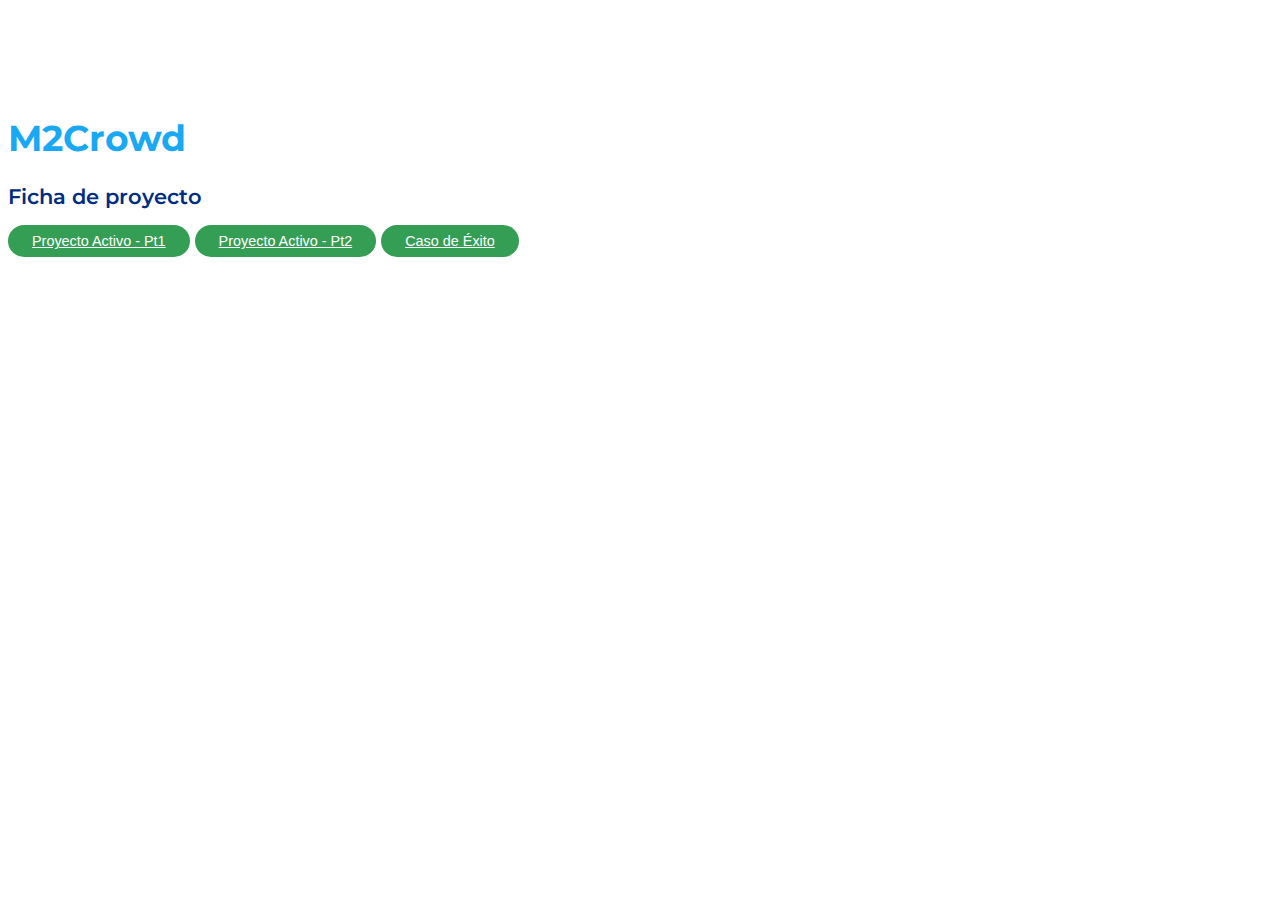
<file: index.html>
<!DOCTYPE html>
<html lang="en">
  <head>
    <meta charset="UTF-8" />
    <meta http-equiv="X-UA-Compatible" content="IE=edge" />
    <meta name="viewport" content="width=device-width, initial-scale=1.0" />
    <title>M2Crowd</title>
  </head>
  <body>
    <link
      href="https://cdn.jsdelivr.net/npm/bootstrap@5.0.2/dist/css/bootstrap.min.css"
      rel="stylesheet"
      integrity="sha384-EVSTQN3/azprG1Anm3QDgpJLIm9Nao0Yz1ztcQTwFspd3yD65VohhpuuCOmLASjC"
      crossorigin="anonymous"
    />
    <link rel="stylesheet" href="css/main.css" />

    <section>
      <br />
      <br />
      <br />
      <br />
      <div class="container text-center">
        <h1 class="ttls_section fw700 c_secundary mb-2">M2Crowd</h1>
        <h3 class="ttls_section fw600 c_primary mb-4">Ficha de proyecto</h3>
        <div class="mt-5">
          <a class="btn btn btn_crowd mb-4" href="index-pt1.html"
            >Proyecto Activo - Pt1</a
          >
          <a class="btn btn btn_crowd mb-4" href="index-pt2.html"
            >Proyecto Activo - Pt2</a
          >
          <a class="btn btn btn_crowd mb-4" href="caso-exito.html"
            >Caso de Éxito</a
          >
        </div>
      </div>
    </section>

    <script
      src="https://code.jquery.com/jquery-3.6.0.min.js"
      integrity="sha256-/xUj+3OJU5yExlq6GSYGSHk7tPXikynS7ogEvDej/m4="
      crossorigin="anonymous"
    ></script>
    <script
      src="https://cdn.jsdelivr.net/npm/@popperjs/core@2.9.2/dist/umd/popper.min.js"
      integrity="sha384-IQsoLXl5PILFhosVNubq5LC7Qb9DXgDA9i+tQ8Zj3iwWAwPtgFTxbJ8NT4GN1R8p"
      crossorigin="anonymous"
    ></script>
    <script
      src="https://cdn.jsdelivr.net/npm/bootstrap@5.0.2/dist/js/bootstrap.min.js"
      integrity="sha384-cVKIPhGWiC2Al4u+LWgxfKTRIcfu0JTxR+EQDz/bgldoEyl4H0zUF0QKbrJ0EcQF"
      crossorigin="anonymous"
    ></script>
  </body>
</html>
</file>
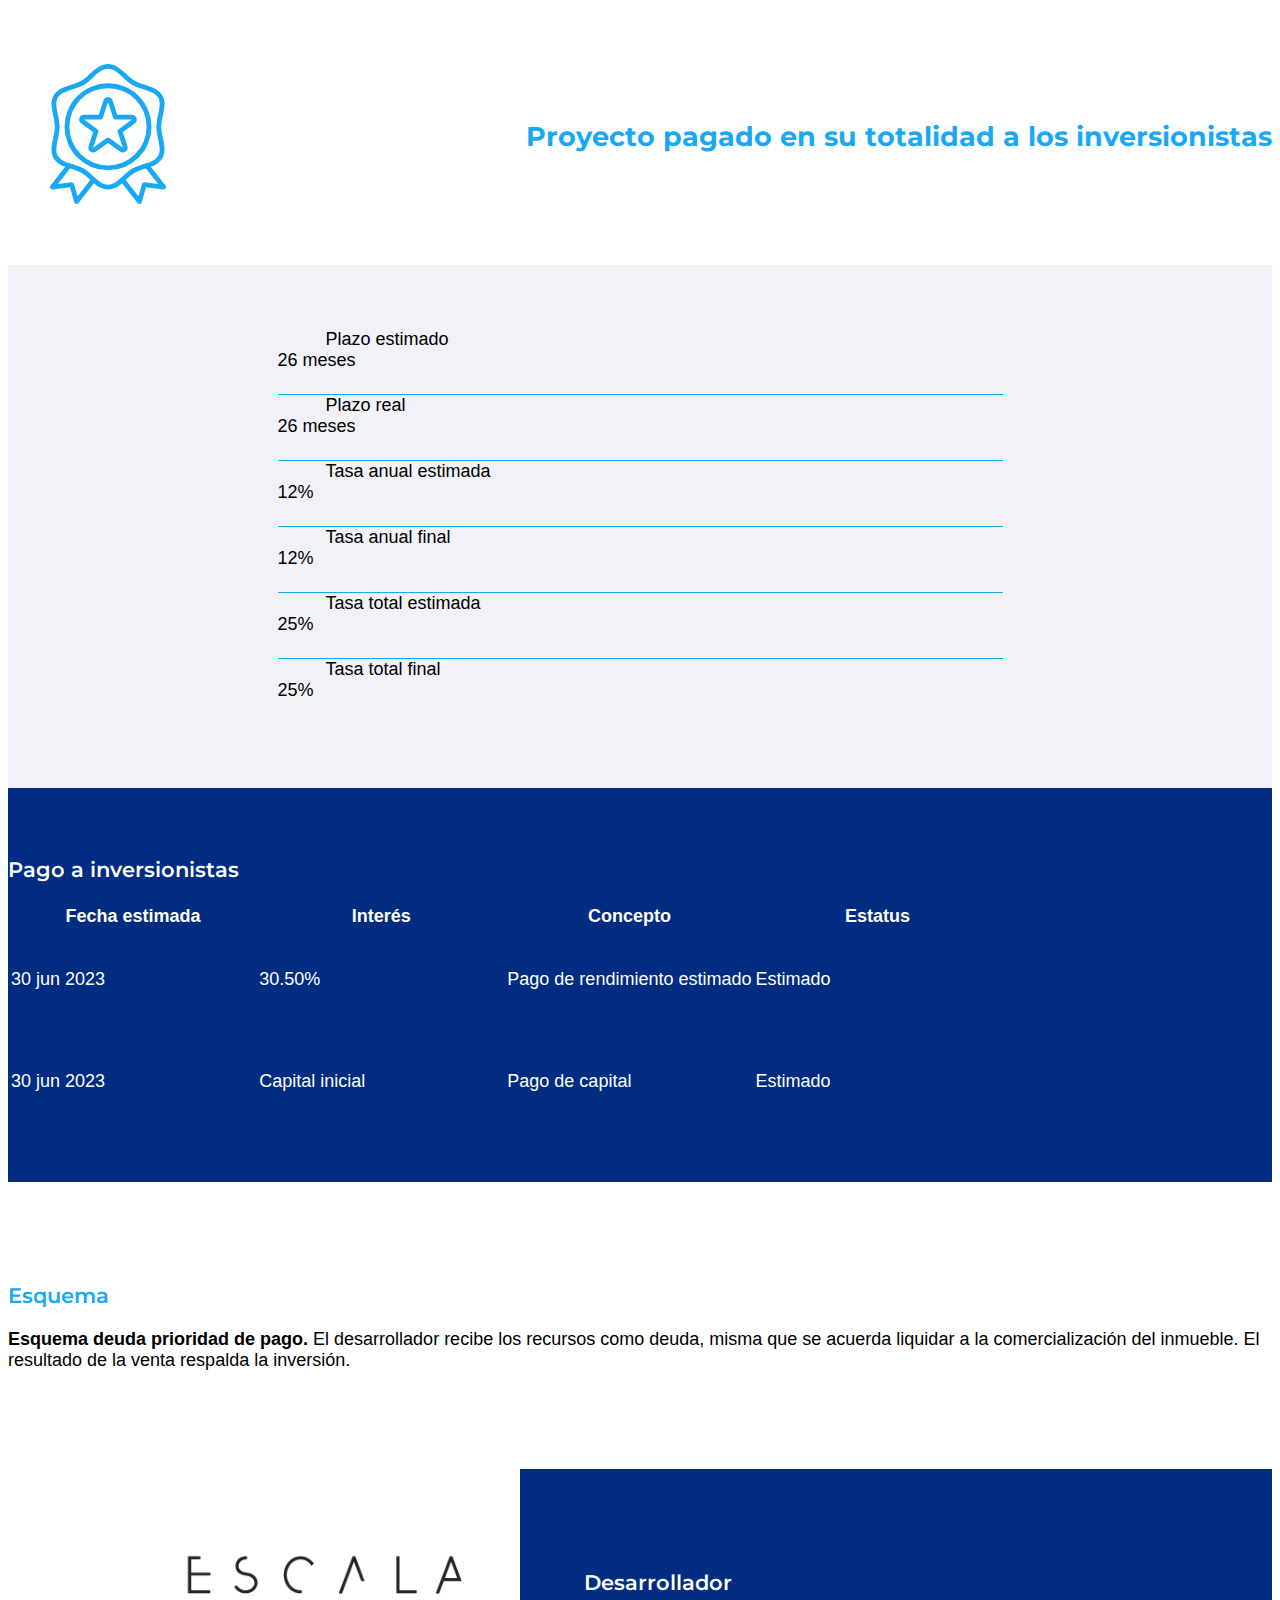
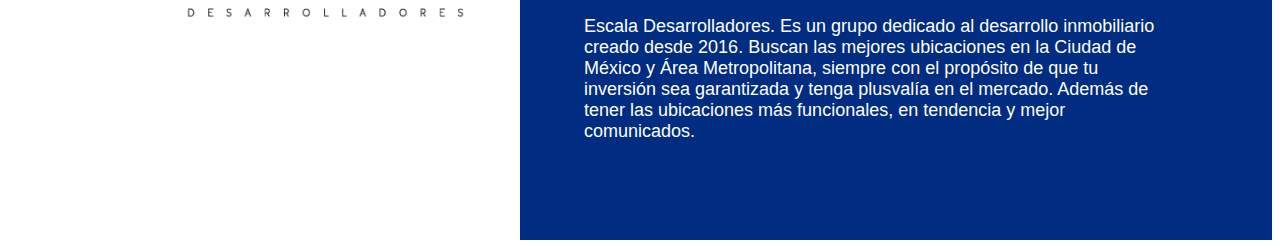
<file: caso-exito.html>
<!DOCTYPE html>
<html lang="en">
  <head>
    <meta charset="UTF-8" />
    <meta http-equiv="X-UA-Compatible" content="IE=edge" />
    <meta name="viewport" content="width=device-width, initial-scale=1.0" />
    <title>M2Crowd - Caso Éxito</title>
  </head>
  <body>
    <link
      href="https://cdn.jsdelivr.net/npm/bootstrap@5.0.2/dist/css/bootstrap.min.css"
      rel="stylesheet"
      integrity="sha384-EVSTQN3/azprG1Anm3QDgpJLIm9Nao0Yz1ztcQTwFspd3yD65VohhpuuCOmLASjC"
      crossorigin="anonymous"
    />
    <link rel="stylesheet" href="css/main.css" />

    <section class="wrapper_paid_out">
      <div class="container">
        <div class="row justify-content-sm-center">
          <div class="col-sm-10">
            <div class="box_paid_out">
              <div class="box_paid_img">
                <img
                  src="imgs/ico-exito.svg"
                  alt="M2Crowd - Proyecto pagado en su totalidad 
                a los inversionistas"
                />
              </div>
              <div>
                <h2 class="ttls_section fw700 c_secundary p-0">
                  Proyecto pagado en su totalidad a los inversionistas
                </h2>
              </div>
            </div>
          </div>
        </div>
      </div>
    </section>

    <section class="wrapper_project_details plazos">
      <div class="container">
        <div class="drawer_list_details">
          <div class="row align-items-center line_row">
            <div class="col col_first">Plazo estimado</div>
            <div class="col">26 meses</div>
          </div>
          <div class="row align-items-center line_row">
            <div class="col col_first">Plazo real</div>
            <div class="col">26 meses</div>
          </div>
          <div class="row align-items-center line_row">
            <div class="col col_first">Tasa anual estimada </div>
            <div class="col">12%</div>
          </div>
          <div class="row align-items-center line_row">
            <div class="col col_first">
              Tasa anual final 
            </div>
            <div class="col">12%</div>
          </div>
          <div class="row align-items-center line_row">
            <div class="col col_first">
              Tasa total estimada
            </div>
            <div class="col">25%</div>
          </div>
          <div class="row align-items-center line_row">
            <div class="col col_first">
              Tasa total final
            </div>
            <div class="col">25%</div>
          </div>
        </div>
      </div>
    </section>

    <section class="wrapper_investors">
      <div class="container">
        <h3 class="text-center ttls_section fw600 mb-5">
          Pago a inversionistas
        </h3>

        <div class="table-responsive">
          <table class="table table-bordered align-middle">
            <thead>
              <tr>
                <th scope="col" class="text-center">
                  Fecha estimada
                </th>
                <th scope="col" class="text-center">Interés</th>
                <th scope="col" class="text-center">Concepto</th>
                <th scope="col" class="text-center">Estatus</th>
              </tr>
            </thead>
            <tbody class="text-center">
              <tr>
                <td>30 jun 2023</td>
                <td>30.50%</td>
                <td>Pago de rendimiento estimado</td>
                <td>Estimado</td>
              </tr>
              <tr>
                <td>30 jun 2023</td>
                <td>Capital inicial</td>
                <td>Pago de capital</td>
                <td>Estimado</td>
              </tr>
            </tbody>
          </table>
        </div>
      </div>
    </section>

    <section class="wrapper_schemes exito">
      <div class="container">
        <h3 class="text-center ttls_section c_secundary fw600 mb-4">
          Esquema
        </h3>
        <p class="mb-4">
          <strong>Esquema deuda prioridad de pago. </strong> El desarrollador
          recibe los recursos como deuda, misma que se acuerda liquidar a la
          comercialización del inmueble. El resultado de la venta respalda la
          inversión.
        </p>
      </div>
    </section>

    <section class="wrapper_developer ">
      <div class="drawer_develop">
        <div class="box_logo_develop">
          <img
            src="imgs/logoEscala.svg"
            alt="Escala Desarrolladores Es un grupo dedicado al desarrollo inmobiliario creado desde 2016."
          />
        </div>
        <div class="box_info_develop">
          <div>
            <h3 class="ttls_section fw600 mb-3">Desarrollador</h3>
            <p>
              Escala Desarrolladores. Es un grupo dedicado al desarrollo
              inmobiliario creado desde 2016. Buscan las mejores ubicaciones en
              la Ciudad de México y Área Metropolitana, siempre con el propósito
              de que tu inversión sea garantizada y tenga plusvalía en el
              mercado. Además de tener las ubicaciones más funcionales, en
              tendencia y mejor comunicados.
            </p>
          </div>
        </div>
      </div>
    </section>

    <script
      src="https://code.jquery.com/jquery-3.6.0.min.js"
      integrity="sha256-/xUj+3OJU5yExlq6GSYGSHk7tPXikynS7ogEvDej/m4="
      crossorigin="anonymous"
    ></script>
    <script
      src="https://cdn.jsdelivr.net/npm/@popperjs/core@2.9.2/dist/umd/popper.min.js"
      integrity="sha384-IQsoLXl5PILFhosVNubq5LC7Qb9DXgDA9i+tQ8Zj3iwWAwPtgFTxbJ8NT4GN1R8p"
      crossorigin="anonymous"
    ></script>
    <script
      src="https://cdn.jsdelivr.net/npm/bootstrap@5.0.2/dist/js/bootstrap.min.js"
      integrity="sha384-cVKIPhGWiC2Al4u+LWgxfKTRIcfu0JTxR+EQDz/bgldoEyl4H0zUF0QKbrJ0EcQF"
      crossorigin="anonymous"
    ></script>
  </body>
</html>
</file>
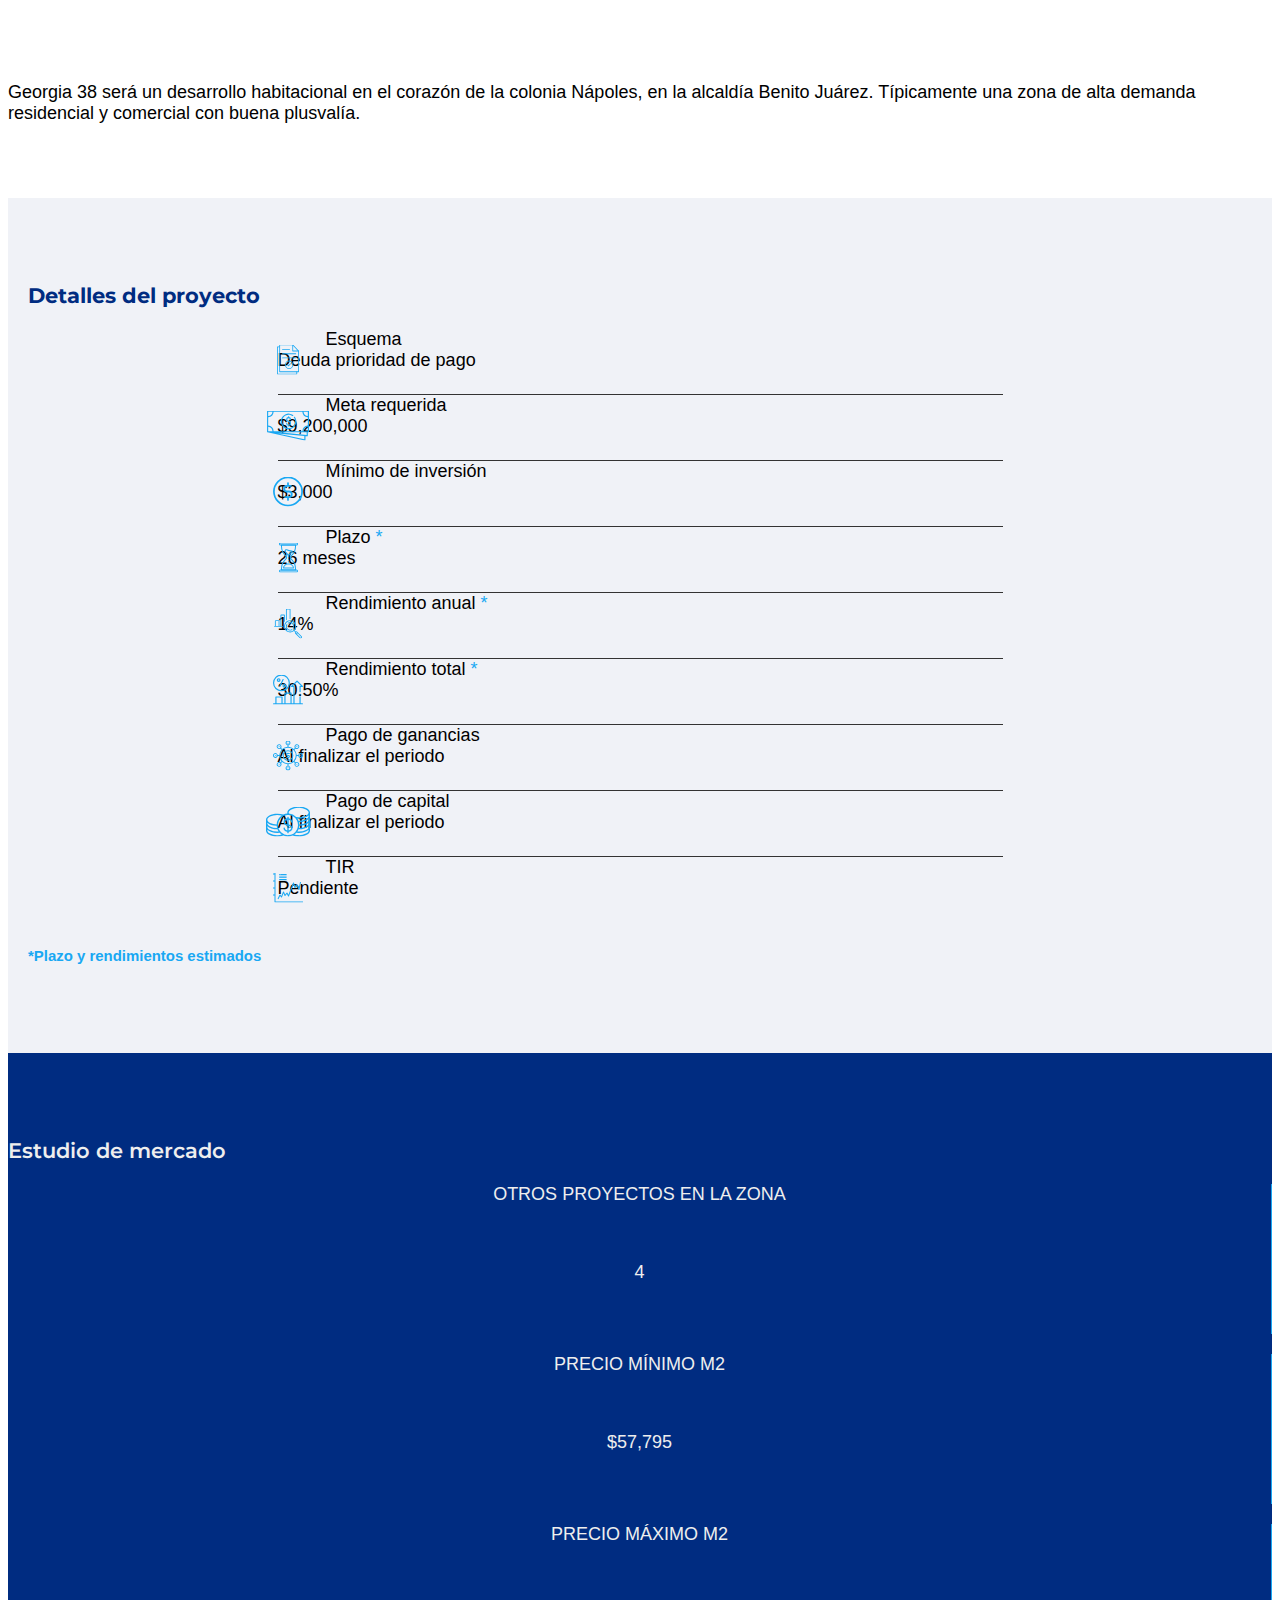
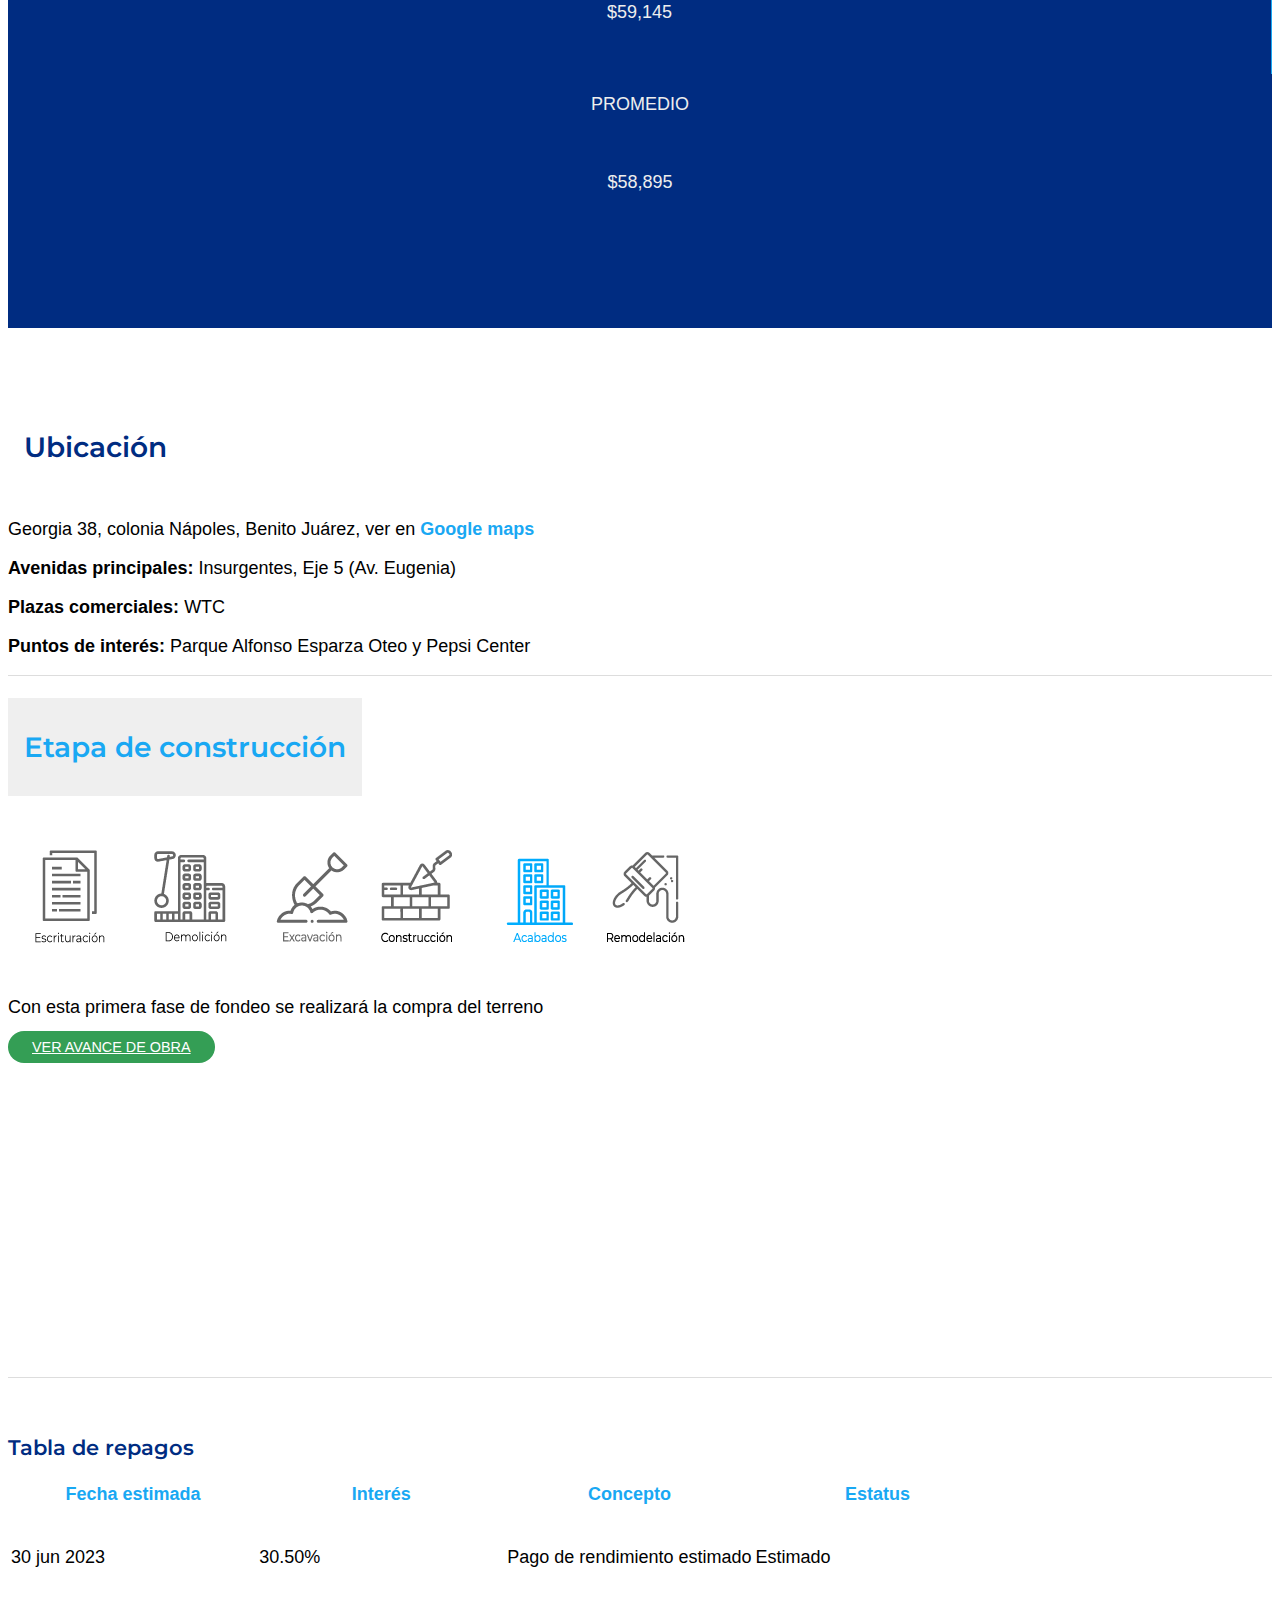
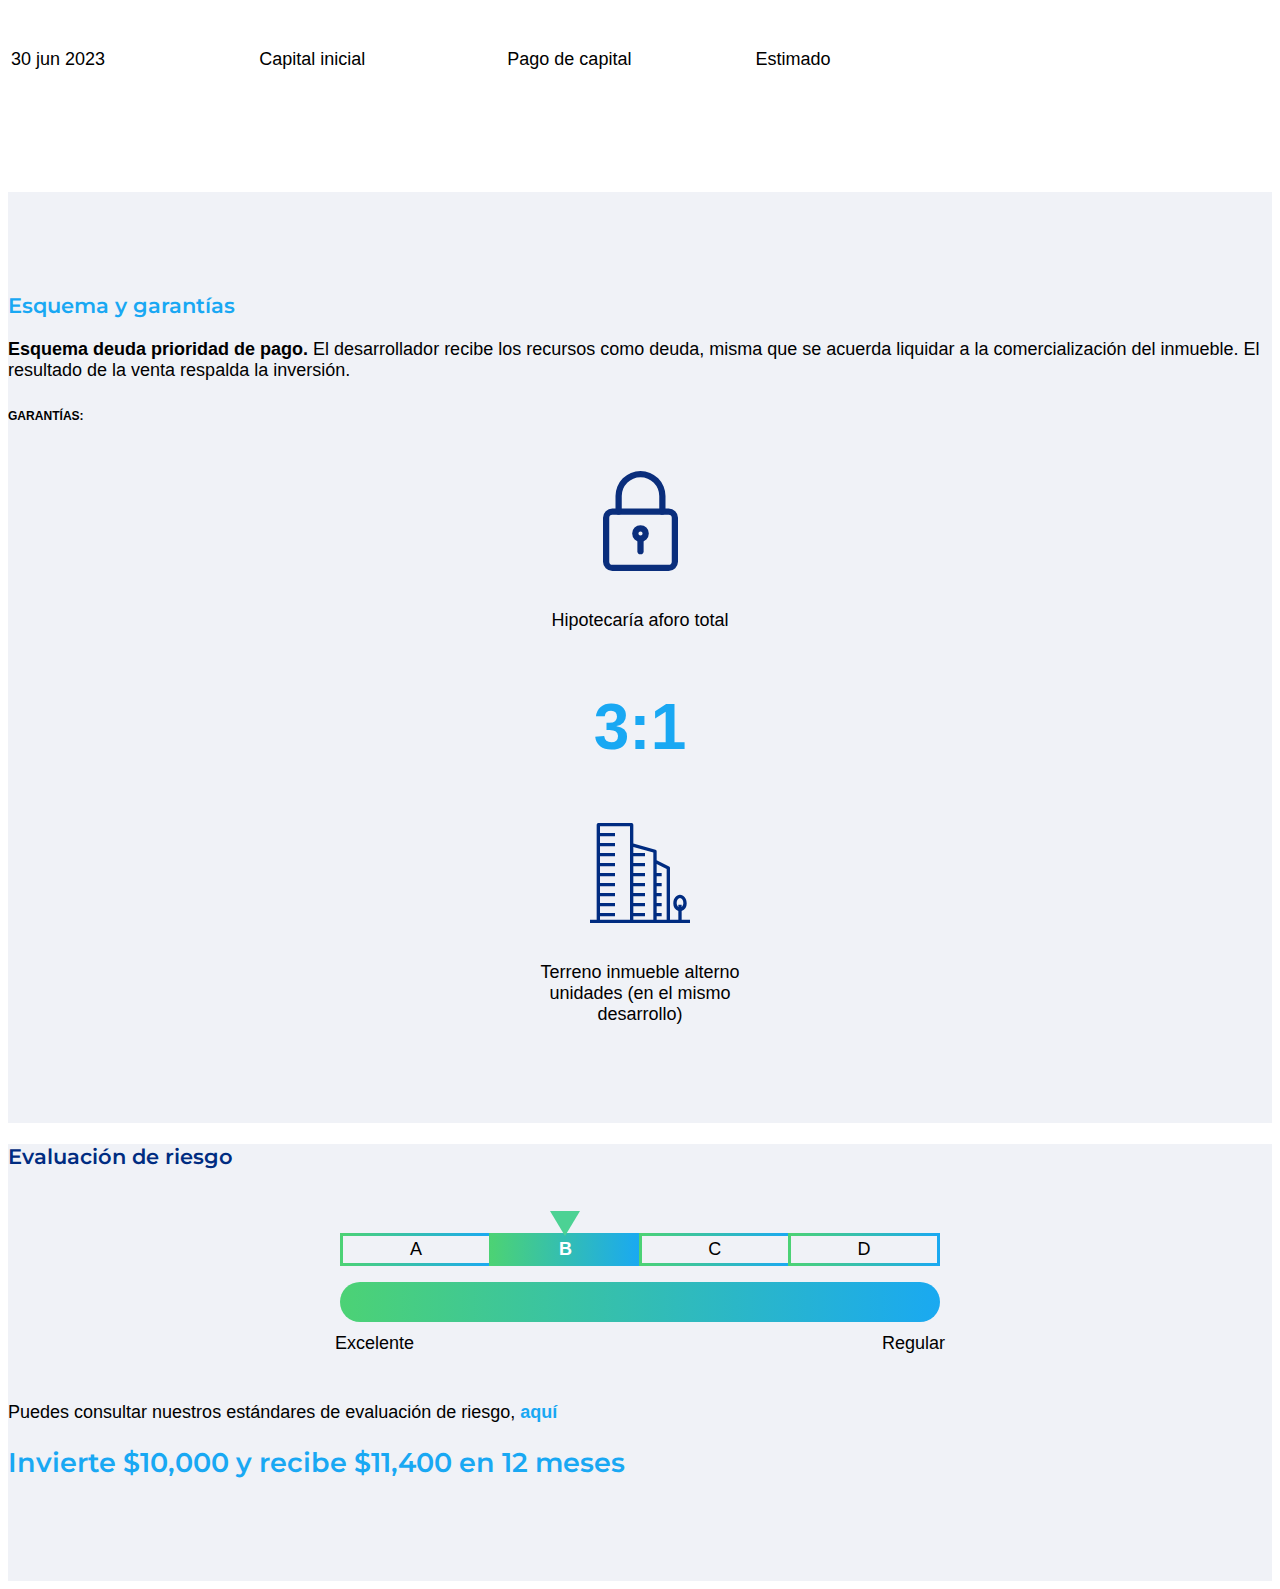
<file: index-pt1.html>
<!DOCTYPE html>
<html lang="en">
  <head>
    <meta charset="UTF-8" />
    <meta http-equiv="X-UA-Compatible" content="IE=edge" />
    <meta name="viewport" content="width=device-width, initial-scale=1.0" />
    <title>M2Crowd - Pt1</title>
  </head>
  <body>
    <link
      href="https://cdn.jsdelivr.net/npm/bootstrap@5.0.2/dist/css/bootstrap.min.css"
      rel="stylesheet"
      integrity="sha384-EVSTQN3/azprG1Anm3QDgpJLIm9Nao0Yz1ztcQTwFspd3yD65VohhpuuCOmLASjC"
      crossorigin="anonymous"
    />
    <link rel="stylesheet" href="css/main.css" />

    <section class="wrapper_project_description">
      <div class="container">
        <p class="m-0">
          Georgia 38 será un desarrollo habitacional en el corazón de la colonia
          Nápoles, en la alcaldía Benito Juárez. Típicamente una zona de alta
          demanda residencial y comercial con buena plusvalía.
        </p>
      </div>
    </section>

    <section class="wrapper_project_details">
      <div class="container">
        <h3 class="text-center ttls_section fw700 c_primary mb-4">
          Detalles del proyecto
        </h3>
        <div class="drawer_list_details">
          <div class="row align-items-center line_row">
            <span class="ico_list"
              ><img src="imgs/icos-details/agreement.svg" alt="Ico M2Crowd"
            /></span>
            <div class="col col_first">Esquema</div>
            <div class="col">Deuda prioridad de pago</div>
          </div>
          <div class="row align-items-center line_row">
            <span class="ico_list"
              ><img src="imgs/icos-details/cash.svg" alt="Ico M2Crowd"
            /></span>
            <div class="col col_first">Meta requerida</div>
            <div class="col">$9,200,000</div>
          </div>
          <div class="row align-items-center line_row">
            <span class="ico_list"
              ><img src="imgs/icos-details/coin.svg" alt="Ico M2Crowd"
            /></span>
            <div class="col col_first">Mínimo de inversión</div>
            <div class="col">$3,000</div>
          </div>
          <div class="row align-items-center line_row">
            <span class="ico_list"
              ><img src="imgs/icos-details/hourglass.svg" alt="Ico M2Crowd"
            /></span>
            <div class="col col_first">
              Plazo <span class="c_secundary">*</span>
            </div>
            <div class="col">26 meses</div>
          </div>
          <div class="row align-items-center line_row">
            <span class="ico_list"
              ><img src="imgs/icos-details/bar-chart.svg" alt="Ico M2Crowd"
            /></span>
            <div class="col col_first">
              Rendimiento anual <span class="c_secundary">*</span>
            </div>
            <div class="col">14%</div>
          </div>
          <div class="row align-items-center line_row">
            <span class="ico_list"
              ><img src="imgs/icos-details/redtotal.svg" alt="Ico M2Crowd"
            /></span>
            <div class="col col_first">
              Rendimiento total <span class="c_secundary">*</span>
            </div>
            <div class="col">30.50%</div>
          </div>
          <div class="row align-items-center line_row">
            <span class="ico_list"
              ><img src="imgs/icos-details/pay.svg" alt="Ico M2Crowd"
            /></span>
            <div class="col col_first">Pago de ganancias</div>
            <div class="col">Al finalizar el periodo</div>
          </div>
          <div class="row align-items-center line_row">
            <span class="ico_list"
              ><img src="imgs/icos-details/pays-coins.svg" alt="Ico M2Crowd"
            /></span>
            <div class="col col_first">Pago de capital</div>
            <div class="col">Al finalizar el periodo</div>
          </div>
          <div class="row align-items-center line_row">
            <span class="ico_list"
              ><img src="imgs/icos-details/analytics.svg" alt="Ico M2Crowd"
            /></span>
            <div class="col col_first">TIR</div>
            <div class="col">Pendiente</div>
          </div>
        </div>
        <div class="mt-5">
          <h5 class="c_secundary fst-italic text-center">
            *Plazo y rendimientos estimados
          </h5>
        </div>
      </div>
    </section>

    <section class="wrapper_market_study">
      <div class="container">
        <h3 class="text-center ttls_section fw600 mb-5">Estudio de mercado</h3>
        <div class="row">
          <div class="col-sm-6 col-md-3">
            <div class="box_item_market">
              <p class="firt_p">OTROS PROYECTOS EN LA ZONA</p>
              <p class="sec_p">4</p>
            </div>
          </div>
          <div class="col-sm-6 col-md-3">
            <div class="box_item_market">
              <p class="firt_p">PRECIO MÍNIMO M2</p>
              <p class="sec_p">$57,795</p>
            </div>
          </div>
          <div class="col-sm-6 col-md-3">
            <div class="box_item_market">
              <p class="firt_p">PRECIO MÁXIMO M2</p>
              <p class="sec_p">$59,145</p>
            </div>
          </div>
          <div class="col-sm-6 col-md-3">
            <div class="box_item_market">
              <p class="firt_p">PROMEDIO</p>
              <p class="sec_p">$58,895</p>
            </div>
          </div>
        </div>
      </div>
    </section>

    <section class="wrapper_accordion">
      <div class="accordion" id="accordionPanelsStayOpenExample">
        <div class="accordion-item">
          <h2 class="accordion-header" id="panelsStayOpen-headingOne">
            <button
              class="accordion-button c_primary"
              type="button"
              data-bs-toggle="collapse"
              data-bs-target="#panelsStayOpen-collapseOne"
              aria-expanded="true"
              aria-controls="panelsStayOpen-collapseOne"
            >
              Ubicación
            </button>
          </h2>
          <div
            id="panelsStayOpen-collapseOne"
            class="accordion-collapse collapse show"
            aria-labelledby="panelsStayOpen-headingOne"
          >
            <div class="container">
              <div class="accordion-body mb-5">
                <p>
                  Georgia 38, colonia Nápoles, Benito Juárez, ver en
                  <a class="alink" href="#">Google maps</a>
                </p>
                <p class="mb-0">
                  <strong>Avenidas principales:</strong>
                  <span>Insurgentes, Eje 5 (Av. Eugenia)</span>
                </p>
                <p class="mb-0">
                  <strong>Plazas comerciales:</strong> <span>WTC</span>
                </p>
                <p class="mb-0">
                  <strong>Puntos de interés:</strong>
                  <span>Parque Alfonso Esparza Oteo y Pepsi Center</span>
                </p>
              </div>
            </div>
          </div>
        </div>
        <div class="accordion-item">
          <h2 class="accordion-header" id="panelsStayOpen-headingTwo">
            <button
              class="accordion-button collapsed c_secundary"
              type="button"
              data-bs-toggle="collapse"
              data-bs-target="#panelsStayOpen-collapseTwo"
              aria-expanded="false"
              aria-controls="panelsStayOpen-collapseTwo"
            >
              Etapa de construcción
            </button>
          </h2>
          <div
            id="panelsStayOpen-collapseTwo"
            class="accordion-collapse collapse"
            aria-labelledby="panelsStayOpen-headingTwo"
          >
            <div class="container">
              <div class="accordion-body mb-5">
                <div class="text-center box_icos_steps">
                  <img
                    src="imgs/etapa-de-proyecto.png"
                    alt="M2Crowd - Etapa de construcción"
                  />
                </div>
                <p class="text-center mb-5">
                  Con esta primera fase de fondeo se realizará la compra del terreno
                </p>
                <div class="text-center mb-5">
                  <a href="" class="btn btn_crowd">VER AVANCE DE OBRA</a>
                </div>
                <div class="drawer_iframe_video">
                  <iframe
                    width="560"
                    height="315"
                    src="https://www.youtube.com/embed/YzzC1vF0Uow"
                    title="M2Crowd Oficial"
                    frameborder="0"
                    allow="accelerometer; autoplay; clipboard-write; encrypted-media; gyroscope; picture-in-picture"
                    allowfullscreen
                  ></iframe>
                </div>
              </div>
            </div>
          </div>
        </div>
      </div>
    </section>

    <section class="wrapper_table">
      <div class="container">
        <h3 class="text-center ttls_section c_primary fw600 mb-5">
          Tabla de repagos
        </h3>

        <div class="table-responsive">
          <table class="table table-bordered align-middle">
            <thead>
              <tr>
                <th scope="col" class="c_secundary text-center">
                  Fecha estimada
                </th>
                <th scope="col" class="c_secundary text-center">Interés</th>
                <th scope="col" class="c_secundary text-center">Concepto</th>
                <th scope="col" class="c_secundary text-center">Estatus</th>
              </tr>
            </thead>
            <tbody class="text-center">
              <tr>
                <td>30 jun 2023</td>
                <td>30.50%</td>
                <td>Pago de rendimiento estimado</td>
                <td>Estimado</td>
              </tr>
              <tr>
                <td>30 jun 2023</td>
                <td>Capital inicial</td>
                <td>Pago de capital</td>
                <td>Estimado</td>
              </tr>
            </tbody>
          </table>
        </div>
      </div>
    </section>

    <section class="wrapper_schemes">
      <div class="container">
        <h3 class="text-center ttls_section c_secundary fw600 mb-4">
          Esquema y garantías
        </h3>
        <p class="mb-4">
          <strong>Esquema deuda prioridad de pago. </strong> El desarrollador
          recibe los recursos como deuda, misma que se acuerda liquidar a la
          comercialización del inmueble. El resultado de la venta respalda la
          inversión.
        </p>
        <h6><strong>GARANTÍAS:</strong></h6>

        <div class="row justify-content-sm-center drawer_schemes_info">
          <div class="col-md-4 col-sm-6">
            <div class="item_guarantee">
              <img
                src="imgs/ico-hipotecaria.svg"
                alt="M2Crowd - Hipotecaría aforo total "
              />
              <p class="m-0">Hipotecaría aforo total</p>
              <p class="guarantee_number">3:1</p>
            </div>
          </div>
          <div class="col-md-4 col-sm-6">
            <div class="item_guarantee">
              <img
                src="imgs/ico-inmueble.svg"
                alt="M2Crowd - terreno inmueble alterno
              unidades"
              />
              <p>Terreno inmueble alterno unidades (en el mismo desarrollo)</p>
            </div>
          </div>
        </div>
      </div>
    </section>

    <section class="wrapper_risks">
      <div class="container">
        <h3 class="text-center ttls_section c_primary fw600 mb-4">
          Evaluación de riesgo
        </h3>
        <div class="wrapper_drop_risks">
          <div class="drop_risks">
            <div class="item_drop ">A</div>
            <div class="item_drop is_selected">B</div>
            <div class="item_drop ">C</div>
            <div class="item_drop ">D</div>
          </div>

          <div class="bar_risks"></div>
        </div>
        <div class="text-center">
          Puedes consultar nuestros estándares de evaluación de riesgo,
          <a href="#" class="alink">aquí</a>
        </div>
        <h2 class="text-center c_secundary mt-5 fw600 ttls_section">
          Invierte $10,000 y recibe $11,400 en 12 meses
        </h2>
      </div>
    </section>

    <script
      src="https://code.jquery.com/jquery-3.6.0.min.js"
      integrity="sha256-/xUj+3OJU5yExlq6GSYGSHk7tPXikynS7ogEvDej/m4="
      crossorigin="anonymous"
    ></script>
    <script
      src="https://cdn.jsdelivr.net/npm/@popperjs/core@2.9.2/dist/umd/popper.min.js"
      integrity="sha384-IQsoLXl5PILFhosVNubq5LC7Qb9DXgDA9i+tQ8Zj3iwWAwPtgFTxbJ8NT4GN1R8p"
      crossorigin="anonymous"
    ></script>
    <script
      src="https://cdn.jsdelivr.net/npm/bootstrap@5.0.2/dist/js/bootstrap.min.js"
      integrity="sha384-cVKIPhGWiC2Al4u+LWgxfKTRIcfu0JTxR+EQDz/bgldoEyl4H0zUF0QKbrJ0EcQF"
      crossorigin="anonymous"
    ></script>
  </body>
</html>
</file>
<file: css/main.css>
@import url("https://fonts.googleapis.com/css2?family=Montserrat:wght@100;200;300;400;500;600;700;800;900&display=swap");
body {
  font-family: muli, sans-serif !important;
  font-size: 18px;
}

.ttls_section {
  font-family: "Montserrat", sans-serif;
}
.ttls_section.fw600 {
  font-weight: 600;
}
.ttls_section.fw700 {
  font-weight: bold;
}

.c_primary {
  color: #002c81;
}

.c_secundary {
  color: #19a8f3;
}

.alink {
  color: #19a8f3;
  font-weight: 600;
  text-decoration: none;
}

.btn_crowd {
  background: #349e55;
  color: #ffffff;
  border-radius: 2rem;
  font-size: 0.9rem;
  padding: 0.5rem 1.5rem;
}
.btn_crowd:hover {
  color: #ffffff;
  background: #35c061;
}

tbody,
td,
tfoot,
th,
thead,
tr {
  border-color: #333333;
}

.wrapper_project_description {
  padding: 3.5rem 0;
}

.wrapper_project_details {
  background: #f0f2f7;
  padding: 4rem 1.25rem;
}
.wrapper_project_details .drawer_list_details {
  max-width: 725px;
  margin: 0 auto;
}
.wrapper_project_details .drawer_list_details .line_row {
  border-bottom: 1px solid #333;
  position: relative;
  min-height: 65px;
}
.wrapper_project_details .drawer_list_details .line_row:last-child {
  border: none;
}
.wrapper_project_details .drawer_list_details .line_row .ico_list {
  position: absolute;
  left: -2%;
  text-align: center;
  top: 50%;
  width: 50px;
  display: block;
  padding: 0;
  transform: translateY(-50%);
}
.wrapper_project_details .drawer_list_details .line_row .ico_list img {
  height: 30px;
}
.wrapper_project_details .drawer_list_details .line_row .col_first {
  padding-left: 3rem;
}

.wrapper_market_study {
  background: #002c81;
  color: #eeeeee;
  padding: 4rem 0;
}
.wrapper_market_study .col-md-3 {
  border-right: 1px solid #19a8f3;
  margin-bottom: 1.25rem;
}
.wrapper_market_study .col-md-3:last-child {
  border: none !important;
}
.wrapper_market_study .box_item_market {
  min-height: 150px;
  text-align: center;
}
.wrapper_market_study .box_item_market .firt_p {
  min-height: 60px;
}
.wrapper_market_study .box_item_market .sec_p {
  padding-bottom: 2rem;
}

.wrapper_accordion {
  padding: 3rem 0 2.25rem;
}
.wrapper_accordion .accordion-button {
  font-family: "Montserrat", sans-serif;
  font-weight: 600;
  font-size: 1.75rem;
  justify-content: center;
  border: 0;
  outline: none;
  padding: 2rem 1rem;
}
.wrapper_accordion .accordion-button:focus {
  outline: none;
  box-shadow: none;
}
.wrapper_accordion .accordion-button::after {
  margin-left: 10px;
}
.wrapper_accordion .accordion-button.c_secundary {
  color: #19a8f3 !important;
}
.wrapper_accordion .accordion-button:not(.collapsed) {
  color: #002c81;
  background-color: inherit;
  box-shadow: none;
}
.wrapper_accordion .drawer_iframe_video {
  max-width: 600px;
  margin: 0 auto;
}
.wrapper_accordion .drawer_iframe_video iframe {
  width: 100% !important;
}
.wrapper_accordion .accordion-item {
  border: 0;
  border-bottom: 1px solid #dddddd;
}
.wrapper_accordion .box_icos_steps img {
  width: 100%;
  max-width: 700px;
  margin: 0 auto;
}

.wrapper_table {
  margin-bottom: 5rem;
}
.wrapper_table tbody tr {
  height: 100px;
}
.wrapper_table tbody,
.wrapper_table td,
.wrapper_table tfoot,
.wrapper_table th,
.wrapper_table thead,
.wrapper_table tr {
  width: 25%;
}

.wrapper_schemes {
  background: #f0f2f7;
  padding: 5rem 0 5rem;
}
.wrapper_schemes.exito {
  background: #ffffff;
}
.wrapper_schemes .drawer_schemes_info .item_guarantee {
  text-align: center;
  margin: 0 auto;
  margin-top: 3rem;
  max-width: 250px;
}
.wrapper_schemes .drawer_schemes_info .item_guarantee img {
  height: 100px;
  margin-bottom: 1rem;
}
.wrapper_schemes .drawer_schemes_info .item_guarantee .guarantee_number {
  font-weight: 700;
  font-size: 4rem;
  color: #19a8f3;
  line-height: 1;
}

.wrapper_risks {
  background: #f0f2f7;
  padding-bottom: 5rem;
}
.wrapper_risks .wrapper_drop_risks {
  margin-bottom: 5rem;
}
.wrapper_risks .wrapper_drop_risks .drop_risks {
  margin: 0 auto;
  margin-top: 4rem;
  max-width: 600px;
  display: flex;
}
.wrapper_risks .wrapper_drop_risks .drop_risks .item_drop {
  border: 3px solid #4cd275;
  border-image: linear-gradient(to right, #4cd275, #1aa9f1) 1;
  border-right: 0;
  width: 100%;
  text-align: center;
  padding: 0.2rem;
}
.wrapper_risks .wrapper_drop_risks .drop_risks .item_drop:last-child {
  border-right: 3px solid #1aa9f1;
}
.wrapper_risks .wrapper_drop_risks .drop_risks .item_drop.is_selected {
  background: #4cd275;
  background: linear-gradient(90deg, #4cd275 0%, #1aa9f1 100%);
  color: #ffffff;
  font-weight: 600;
  position: relative;
}
.wrapper_risks .wrapper_drop_risks .drop_risks .item_drop.is_selected::before {
  content: "";
  width: 0;
  height: 0;
  border-left: 15px solid transparent;
  border-right: 15px solid transparent;
  border-top: 25px solid #4cd294;
  position: absolute;
  top: -90%;
  left: 50%;
  transform: translateX(-50%);
}
.wrapper_risks .bar_risks {
  margin: 0 auto;
  margin-top: 1rem;
  max-width: 600px;
  background: #4cd275;
  background: linear-gradient(90deg, #4cd275 0%, #1aa9f1 100%);
  height: 40px;
  border-radius: 3rem;
  position: relative;
}
.wrapper_risks .bar_risks::before {
  content: "Excelente";
  position: absolute;
  bottom: -80%;
  left: -5px;
}
.wrapper_risks .bar_risks::after {
  content: "Regular";
  position: absolute;
  bottom: -80%;
  right: -5px;
}

.mysec {
  padding: 5rem 0 1rem;
}
.mysec .drawer_charts {
  max-width: 790px;
  margin: 0 auto;
}

.wrapper_vs .drawer_charts {
  max-width: 680px;
  margin: 0 auto;
  color: #00d859;
}

.wrapper_documentation {
  background: #f0f2f7;
  margin-top: 4rem;
  padding: 4rem 0 9rem;
}
.wrapper_documentation .p_content {
  position: relative;
  max-width: 600px;
  margin: 0 auto;
}
.wrapper_documentation .p_content .ico_docu {
  position: absolute;
  top: -120px;
  left: -20%;
  width: 280px;
}

.wrapper_developer .drawer_develop {
  display: flex;
  justify-content: space-between;
}
.wrapper_developer .drawer_develop .box_logo_develop {
  padding: 5rem 3rem 3rem;
  width: 40%;
  text-align: right;
}
.wrapper_developer .drawer_develop .box_logo_develop img {
  height: 75px;
  max-width: 100%;
}
.wrapper_developer .drawer_develop .box_info_develop {
  width: 60%;
  background: #002c81;
  padding: 5rem 4rem 5rem;
  color: #fefefe;
}
.wrapper_developer .drawer_develop .box_info_develop > div {
  max-width: 580px;
}

.wrapper_paid_out .box_paid_out {
  padding: 3.5rem 0;
  display: flex;
  justify-content: space-between;
  align-items: center;
}
.wrapper_paid_out .box_paid_out .box_paid_img {
  max-width: 200px;
  width: 100%;
  text-align: center;
}
.wrapper_paid_out .box_paid_out .box_paid_img img {
  max-width: 100%;
}

.wrapper_project_details.plazos {
  background: #f0f2f7;
  padding: 4rem 1rem;
}
.wrapper_project_details.plazos .drawer_list_details {
  max-width: 725px;
  margin: 0 auto;
}
.wrapper_project_details.plazos .drawer_list_details .line_row {
  border-bottom: 1px solid #19a8f3;
}
.wrapper_project_details.plazos .drawer_list_details .line_row:last-child {
  border: none;
}

.wrapper_investors {
  background: #002c81;
  padding: 3rem 0;
  color: #ffffff;
}
.wrapper_investors tbody,
.wrapper_investors td,
.wrapper_investors tfoot,
.wrapper_investors th,
.wrapper_investors thead,
.wrapper_investors tr {
  border-color: #349e55;
}
.wrapper_investors tbody tr {
  height: 100px;
}
.wrapper_investors tbody,
.wrapper_investors td,
.wrapper_investors tfoot,
.wrapper_investors th,
.wrapper_investors thead,
.wrapper_investors tr {
  width: 25%;
  color: #ffffff;
}

@media screen and (min-width: 1400px) {
  .container,
.container-lg,
.container-md,
.container-sm,
.container-xl,
.container-xxl {
    max-width: 990px;
  }
}
@media screen and (max-width: 768px) {
  .wrapper_market_study .col-md-3:nth-child(2) {
    border: 0;
  }

  .wrapper_paid_out .box_paid_out .box_paid_img {
    max-width: 100px;
    width: 100%;
    margin-right: 1rem;
    text-align: center;
  }
}
@media screen and (max-width: 700px) {
  .wrapper_developer .drawer_develop {
    flex-direction: column;
  }
  .wrapper_developer .drawer_develop .box_logo_develop {
    padding: 5rem 3rem 2rem;
    width: 100%;
    text-align: center;
  }
  .wrapper_developer .drawer_develop .box_logo_develop img {
    width: 275px;
  }
  .wrapper_developer .drawer_develop .box_info_develop {
    width: 100%;
    padding: 3rem 4rem;
  }

  .wrapper_schemes {
    background: #f0f2f7;
    padding: 5rem 0 0rem;
  }
  .wrapper_schemes.exito {
    background: #ffffff;
  }
}
@media screen and (max-width: 575px) {
  .wrapper_market_study .col-md-3 {
    border: 0;
  }
  .wrapper_market_study .col-md-3:last-child .box_item_market {
    border: 0;
  }
  .wrapper_market_study .box_item_market {
    border: 0;
    border-bottom: 1px solid #19a8f3;
    min-height: auto;
  }
  .wrapper_market_study .box_item_market .firt_p {
    min-height: auto;
  }
  .wrapper_market_study .box_item_market .sec_p {
    padding: 0;
  }
}
@media screen and (max-width: 480px) {
  .wrapper_project_details .drawer_list_details .line_row {
    justify-content: center;
    flex-direction: column;
    min-height: 90px;
  }
  .wrapper_project_details .drawer_list_details .line_row .col_first {
    font-weight: 600;
  }
  .wrapper_project_details .drawer_list_details .line_row .col {
    flex: none;
    width: 100%;
    padding-left: 3.5rem;
    line-height: 1.25;
  }

  .wrapper_developer .drawer_develop .box_logo_develop {
    padding: 3.5rem 1rem 2rem;
  }
  .wrapper_developer .drawer_develop .box_logo_develop img {
    width: 250px;
  }
  .wrapper_developer .drawer_develop .box_info_develop {
    width: 100%;
    padding: 2rem;
  }

  .wrapper_documentation {
    margin-top: 4rem;
    padding: 4rem 0 7rem;
  }
  .wrapper_documentation .p_content {
    position: relative;
    max-width: 600px;
    margin: 0 auto;
  }
  .wrapper_documentation .p_content .ico_docu {
    position: absolute;
    top: -60px;
    left: -10%;
    width: 230px;
  }
}
@media screen and (max-width: 420px) {
  .wrapper_accordion .accordion-button {
    justify-content: flex-start;
    font-size: 1.5rem;
  }
  .wrapper_accordion .accordion-button::after {
    margin-left: auto;
  }

  .wrapper_paid_out .box_paid_out .box_paid_img {
    max-width: 85px;
  }
}
</file>
